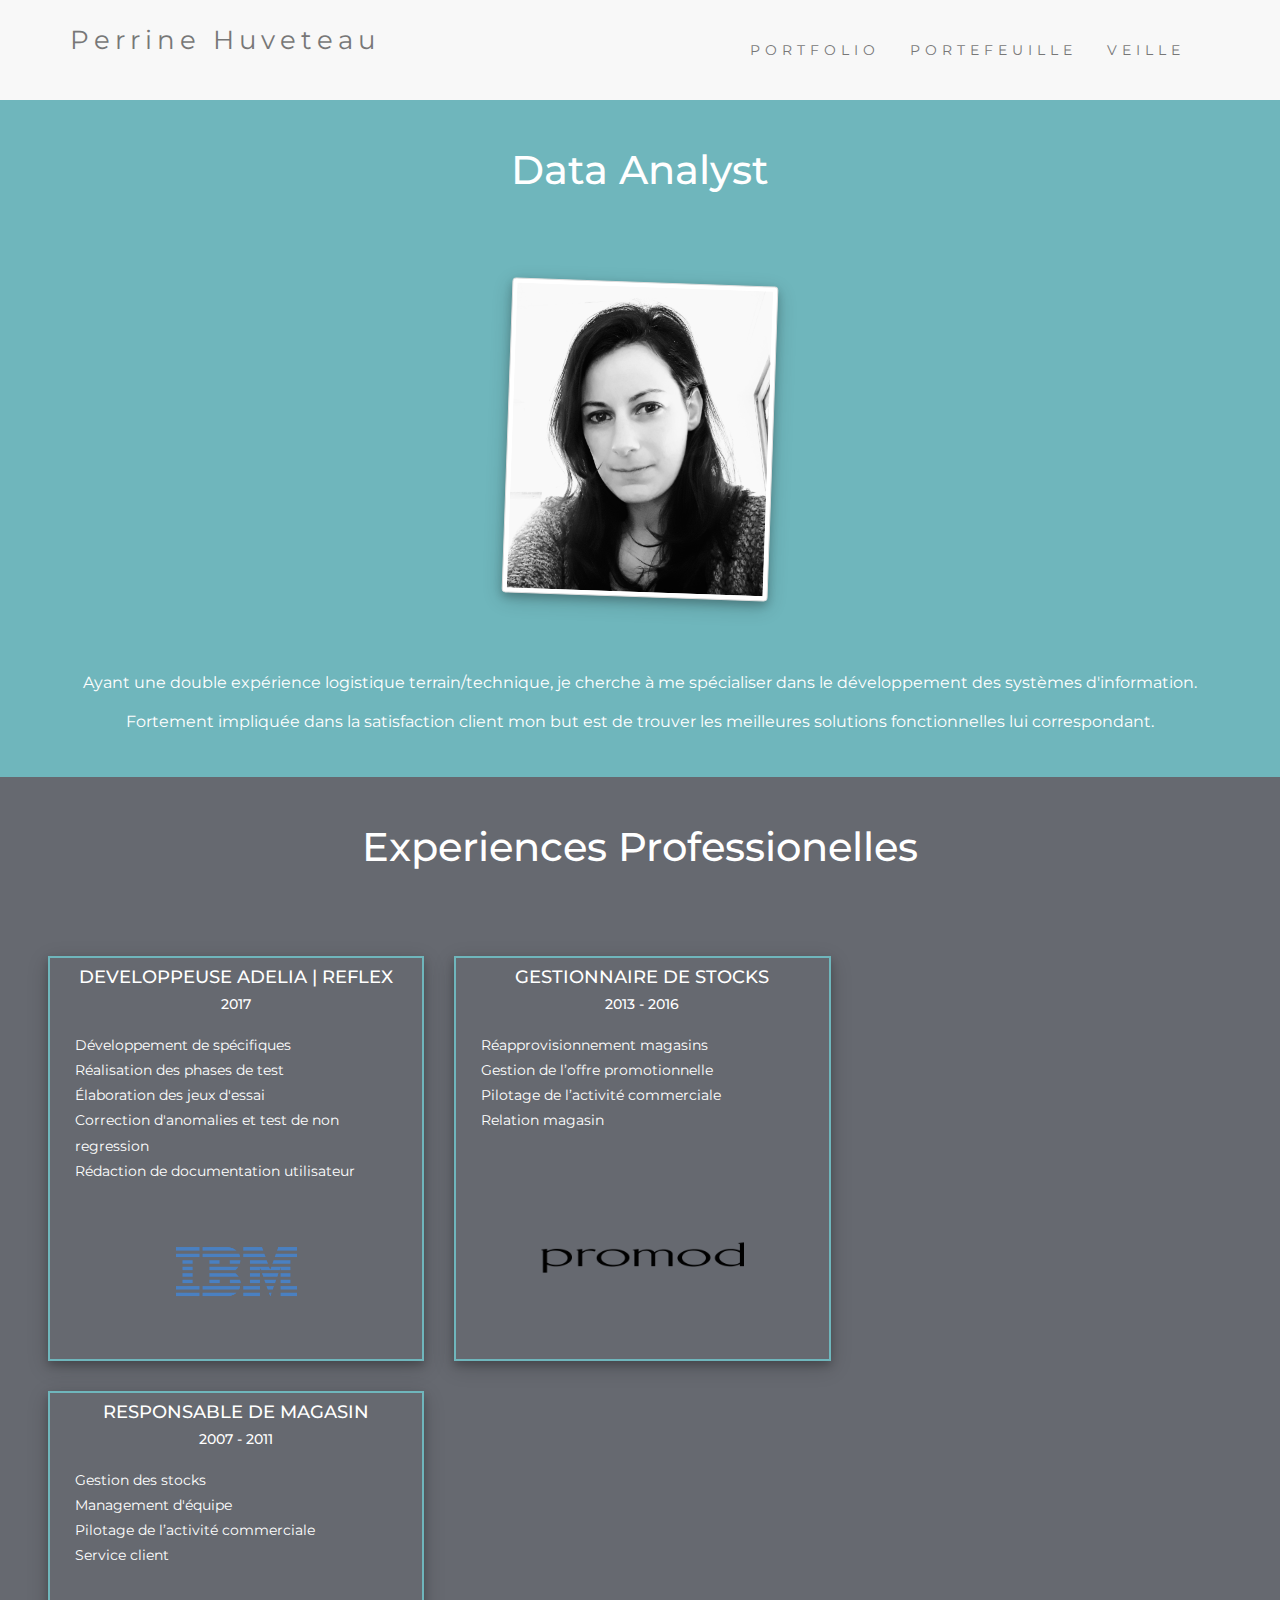
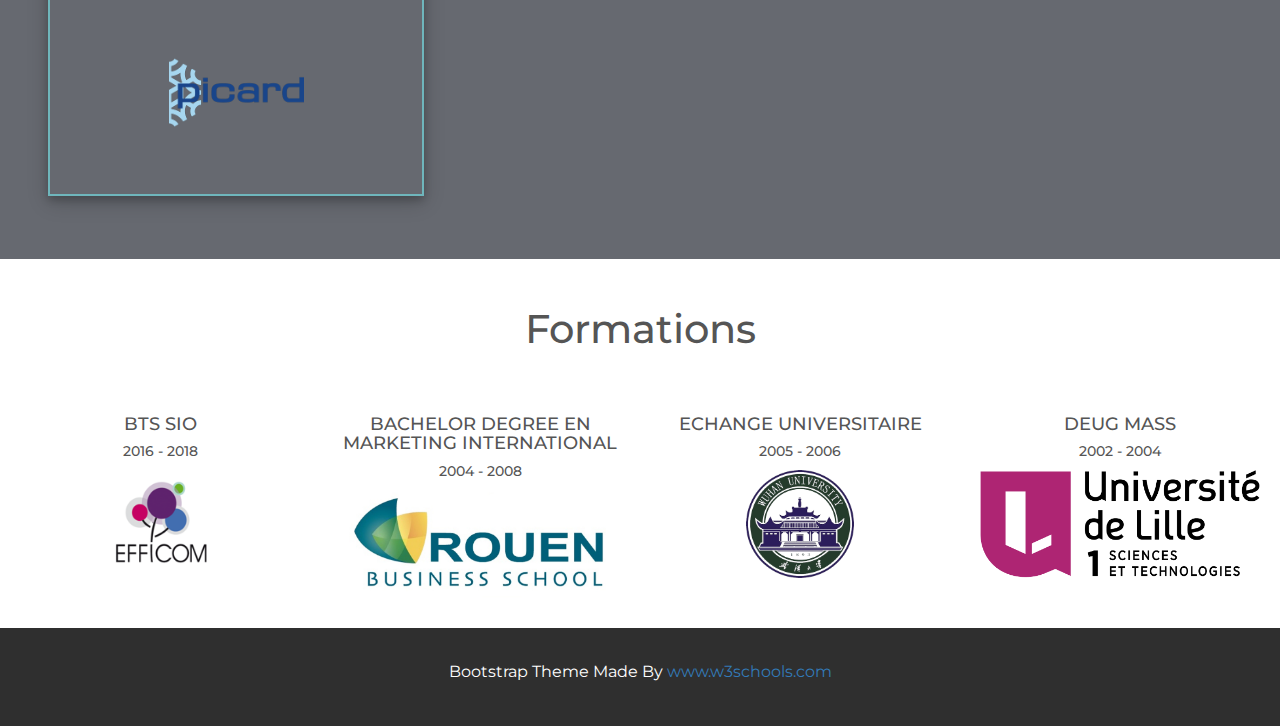
<file: Portfolio/index.html>
<!DOCTYPE html>
    <html lang="en">
    <head>
      <title>Portfolio Perrine Huveteau</title>
      <meta charset="utf-8">
      <meta name="viewport" content="width=device-width, initial-scale=1">

      <!-- Fonts -->
      <link href="https://fonts.googleapis.com/css?family=Montserrat" rel="stylesheet">

      <!-- Librairie bootstrap + jquery -->
      <link rel="stylesheet" href="https://maxcdn.bootstrapcdn.com/bootstrap/3.3.7/css/bootstrap.min.css">
      <script src="https://ajax.googleapis.com/ajax/libs/jquery/1.12.4/jquery.min.js"></script>
      <script src="https://maxcdn.bootstrapcdn.com/bootstrap/3.3.7/js/bootstrap.min.js"></script>
<link rel="stylesheet" type="text/css" href="style.css">



</head>

<body>

   <nav class="navbar navbar-default">
      <div class="container">
        <div class="navbar-header">
        <a class="navbar-brand" id="titre" href="index.html">Perrine Huveteau</a>
    </div>
    <div class="collapse navbar-collapse" id="myNavbar">
      <ul class="nav navbar-nav navbar-right">
        <li><a href="portfolio.html">PORTFOLIO</a></li>
        <li><a href="portefeuille.html">PORTEFEUILLE</a></li>
        <li><a href="veille.html">VEILLE</a></li>
    </ul>
</div>
</div>
</nav>


<div class="container-fluid bg-1 text-center">
  <h3>Data Analyst</h3>
  <img src="img/avatar2.jpg" class="img-thumbnail" id="avatar"  alt="Avatar">
  <p>Ayant une double expérience logistique terrain/technique, je cherche à me spécialiser dans le développement des systèmes d'information.</p> 
  <p>Fortement impliquée dans la satisfaction client mon but est de trouver les meilleures solutions fonctionnelles lui correspondant.</p>
</div>

<div  class="container-fluid bg-2 text-center">
  <h3>Experiences Professionelles</h3>
  <br>
  <div class="row" id="row_xp">
    <div class="col-sm-4">
      <h4>DEVELOPPEUSE ADELIA | REFLEX</h4>
      <h5>2017</h5>
      <ul>
          <li>Développement de spécifiques</li>
          <li>Réalisation des phases de test</li>
          <li>Élaboration des jeux d'essai</li>
          <li>Correction d'anomalies et test de non regression</li>
          <li>Rédaction de documentation utilisateur</li>
      </ul>

      <a href="https://www.ibm.com/fr-fr/"><img src="img/IBM.png" class="logo-ets" alt="IBM"></a>
  </div>
  <div class="col-sm-4">
      <h4>GESTIONNAIRE DE STOCKS</h4>
      <h5>2013 - 2016 </h5>
      <ul>
          <li>Réapprovisionnement magasins</li>
          <li>Gestion de l’offre promotionnelle</li>
          <li>Pilotage de l’activité commerciale</li>
          <li>Relation magasin</li>
      </ul>
      <br>
      <a href="https://www.promod.fr/"><img src="img/promod.png" class="logo-ets" alt="Promod"></a>
  </div>
  <div class="col-sm-4"> 
      <h4>RESPONSABLE DE MAGASIN</h4>
      <h5>2007 - 2011</h5>
      <ul>
          <li>Gestion des stocks </li>
          <li>Management d'équipe</li>
          <li>Pilotage de l’activité commerciale</li>
          <li>Service client</li>
      </ul>
      <br>
      <a href="http://www.picard.fr/"><img src="img/picard.png" class="logo-ets" alt="Picard"></a>
  </div>
</div>
      <!--  <a href="#" class="btn btn-default btn-lg">
    <span class="glyphicon glyphicon-search"></span> Search
</a>-->
</div>

<div class="container-fluid bg-3 text-center"> 
  <h3>Formations</h3>
  <br>
  <div class="row">
    <div class="col-sm-3">
      <h4>BTS SIO</h4>
      <h5>2016 - 2018</h5>
      <img src="img/efficom.png" class="logo-ecole" alt="Efficom">
  </div>
  <div class="col-sm-3">
      <h4>BACHELOR DEGREE EN MARKETING INTERNATIONAL</h4>
      <h5>2004 - 2008</h5>
      <img src="img/ESC.jpg" class="logo-ecole" alt="ESC Rouen">
  </div>
  <div class="col-sm-3"> 
      <h4>ECHANGE UNIVERSITAIRE</h4>
      <h5>2005 - 2006</h5>
      <img src="img/Wuhan.png" class="logo-ecole" alt="Wuhan DaShue">
  </div>
  <div class="col-sm-3"> 
      <h4>DEUG MASS</h4>
      <h5>2002 - 2004</h5>
      <img src="img/ustl.png" class="logo-ecole" alt="USTL">
  </div>
</div>
</div>
</body>

<footer class="container-fluid bg-4 text-center">
  <p>Bootstrap Theme Made By <a href="https://www.w3schools.com">www.w3schools.com</a></p> 
</footer>
</html>
</file>
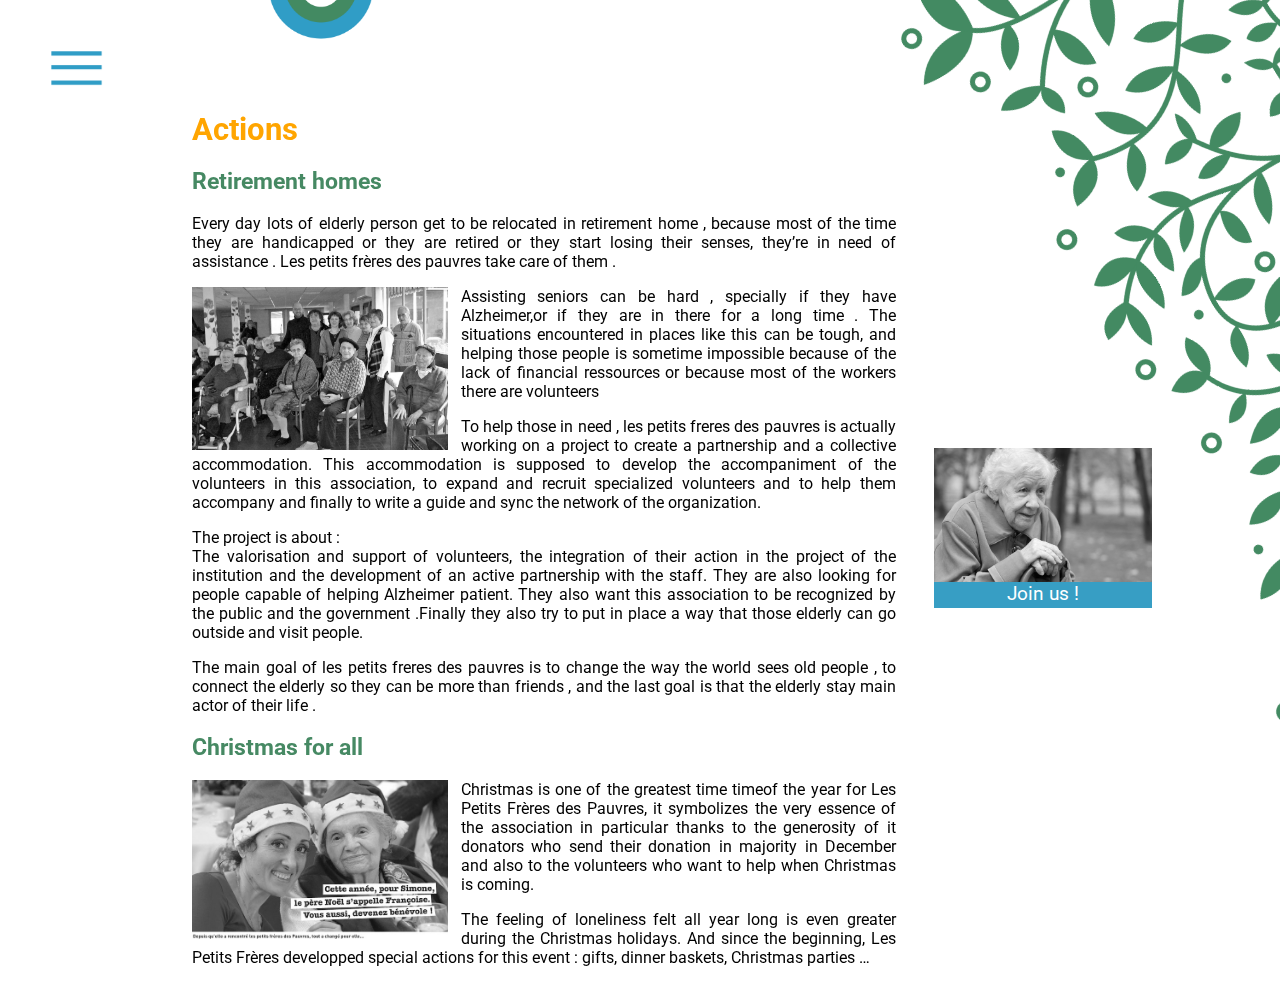
<file: Portfolio/PFP/actions.html>
<!DOCTYPE html>
<html>
<head>
	<title>LPF - Actions</title>
	<!-- sources javascript charset feuille de style et favicon -->
	<script type="text/javascript" src="script.js"></script>
	<meta http-equiv="Content-Type" content="text/html; charset=utf-8" />
	<link rel="stylesheet" type="text/css" href="style.css" />
	<link rel="icon" type="image/png" href="images/favicondet.png" />
<!-- fond d'écran feuille et icone menu en haut à gauche-->	
<img src="images/feuilles.png" id="feuilles1" >
<a href="#" onmouseover="ouvreV()"><img src="images/iconemenu.png" id="iconemenu"></a>

</head>

<body>
<!-- ************************************************ Partie Fixe ************************************************ -->
<!-- Volet-->
	<div id="volet" onmouseout="fermeV()">
		<div id="liens" onmouseover="ouvreV()">
			<ul id="ulmenu">
			  <li><a href="missions_english.html">Missions</a></li>
			  <li><a href="history.html">History</a></li>
			  <li><a href="actions.html">Actions</a></li>
			  <li><a href="contact_english.html">Join us</a></li>
			  <li><a href="plan.html">Site plan</a></li>
			</ul>
		</div>
	</div>
<!-- Logo de retour accueil -->
<span onmouseover="descL()" onmouseout="monteL()" id="retou_accueil">
<a href="accueil.html" ><img src="images/newlogo.png" id="logoaccueil" >
<span id="accueil" >Home</span></a>
</span>
<!-- Logo pour le contact en direction de la feuille contact.html-->
<a href="contact.html"><img src="images/elderly1.jpg" id="illupage" onmouseover="ouvreRejoindre()" onmouseout="fermeRejoindre()">
<div id="nousrejoindre" onmouseover="ouvreRejoindre()" onmouseout="fermeRejoindre()"> Join us !</div></a>

<!-- ************************************************ Partie Mobile ************************************************ -->
	<div class="cadre_content">
	<h1>Actions</h1>
		<h2>Retirement homes</h2>

<p>Every day lots of elderly person get to be relocated in retirement home , because most of the time they are handicapped or they are retired or they start losing their senses, they’re in need of assistance . Les petits frères des pauvres take care of them .</p>
<img src="images/maisonretraite.jpg" class="illunews">
<p>Assisting seniors can be hard , specially if they have Alzheimer,or if they are in there for a long time . The situations encountered in places like this can be tough, and helping those people is sometime impossible because of the lack of financial ressources  or because most of the workers there are volunteers</p>

<p>To help those in need , les petits freres des pauvres is actually working on a project to create a partnership and a collective accommodation.
This accommodation is supposed to develop the accompaniment of the volunteers in this association, to expand and recruit specialized volunteers and to help them accompany and finally to write a guide and sync the network of the organization.</p>

<p>The project is about :<br>
The valorisation and support of volunteers, the integration of their action 	in the project of the institution and the development of an active partnership with the staff. They are also looking for people capable of helping Alzheimer patient. They also want this association to be recognized by the public and the government .Finally they also try to put in place a way that those elderly can go outside and visit people.</p>

<p>The main goal of les petits freres des pauvres  is to  change the way the world sees old people , to connect the elderly so they can be more than friends , and the last goal is that the elderly stay main actor of their life .</p>

	<h2>Christmas for all </h2>

<img src="images/noel2.jpg" class="illunews">
<p>Christmas is one of the greatest time timeof the year for Les Petits Frères des Pauvres, it symbolizes the very essence of the association in particular thanks to the generosity of it donators who send their donation in majority in December and also to the volunteers who want to help when Christmas is coming.</p>

<p>The feeling of loneliness felt all year long is even greater during the Christmas holidays. And since the beginning, Les Petits Frères developped special actions for this event : gifts, dinner baskets, Christmas parties …</p>

	</div>



</body>

</html>
</file>
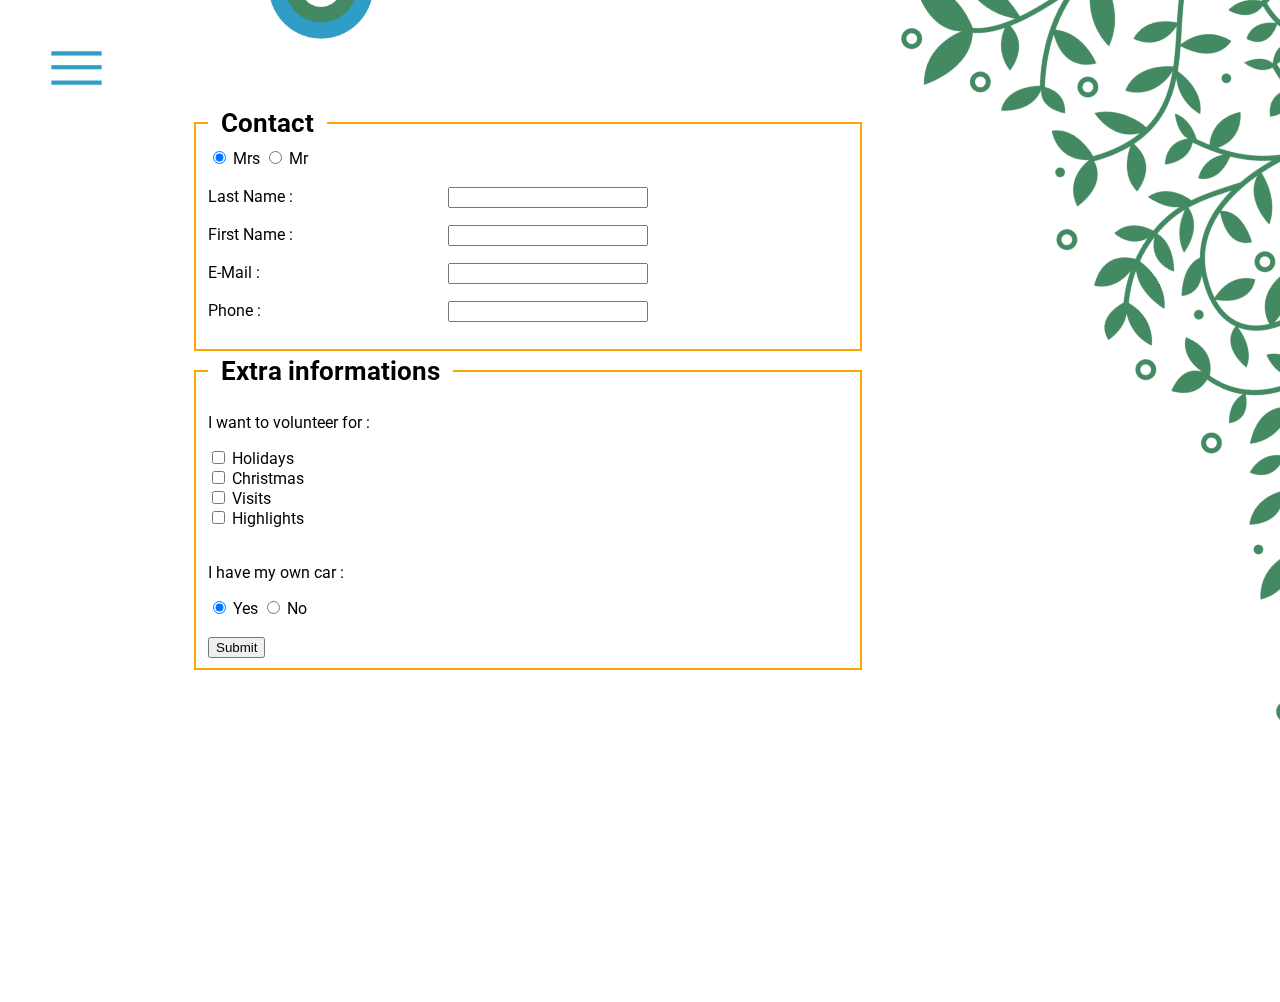
<file: Portfolio/PFP/contact_english.html>
<!DOCTYPE html>
<html>
<head>
	<title>LPF - Contact</title>
<!-- sources javascript charset feuille de style et favicon -->
	<script type="text/javascript" src="script.js"></script>
	<meta http-equiv="Content-Type" content="text/html; charset=utf-8" />
	<link rel="stylesheet" type="text/css" href="style.css" />
	<link rel="icon" type="image/png" href="images/favicondet.png" />
<!-- fond d'écran feuille et icone menu en haut à gauche-->	
<img src="images/feuilles.png" id="feuilles1" >
<a href="#" onmouseover="ouvreV()"><img src="images/iconemenu.png" id="iconemenu"></a>

</head>

<body>
<!-- ************************************************ Partie Fixe ************************************************ -->
<!-- Volet-->

<div id="volet_en" onmouseout="fermeV_en()">

<div id="volet" onmouseout="fermeV()">

		<div id="liens" onmouseover="ouvreV()">
			<ul id="ulmenu">
			  
			  <li><a href="missions_english.html">Missions</a></li>
			  <li><a href="history.html">History</a></li>
			  <li><a href="actions.html">Actions</a></li>
			  <li><a href="contact_english.html">Join us</a></li>
			  
			</ul>
		</div>
	</div>
<!-- Logo de retour accueil -->
<span onmouseover="descL()" onmouseout="monteL()" id="retou_accueil">
<a href="accueil.html" ><img src="images/newlogo.png" id="logoaccueil" >
<span id="accueil" >Accueil</span></a>
</span>

<!-- ************************************************ Partie Mobile ************************************************ -->

<div class="formulaire">
<form  method="post" action="welcome.html">
<fieldset>
<legend>Contact</legend>
	<input type="radio" name="civilite" value="Madame" checked="checked" /> 
	<label for="Madame">Mrs</label>

	<input type="radio" name="civilite" value="Monsieur"/>
	<label for="Monsieur">Mr</label>
	<br><br>

	<label for="Nom">Last Name : </label>
	<input type="text" name="Nom" class="box"/>
	<br><br>

	<label for="Prenom">First Name : </label>
	<input type="text" name="Prenom" class="box"/>
	<br><br>

	<label for="Mail">E-Mail : </label>
	<input type="E-Mail" name="Mail" class="box"/>
	<br><br>

	<label for="Tel">Phone : </label>
	<input type="tel" name="Tel" class="box"/>
	<br><br>

</fieldset>

<fieldset>
<legend>Extra informations</legend>
<p>I want to volunteer for :</p>
	<input type="checkbox" name="vacances" /> 
	<label for="vacances">Holidays</label><br />
    <input type="checkbox" name="Noel" /> 
    <label for="Noel">Christmas</label><br />
    <input type="checkbox" name="Visites"/> 
    <label for="Visites">Visits</label><br />
    <input type="checkbox" name="TpsForts" /> 
    <label for="TpsForts">Highlights</label><br><br>
<p>I have my own car :</p>
	<input type="radio" name="Voiture" value="Oui" checked="checked" /> 
	<label for="Oui">Yes</label>
	<input type="radio" name="Voiture" value="Non"/>
	<label for="Non">No</label>
<br><br>

	<input id="bouton" type="submit" value="Submit" />


</fieldset>
</form>
</div>



</body>

</html>
</file>
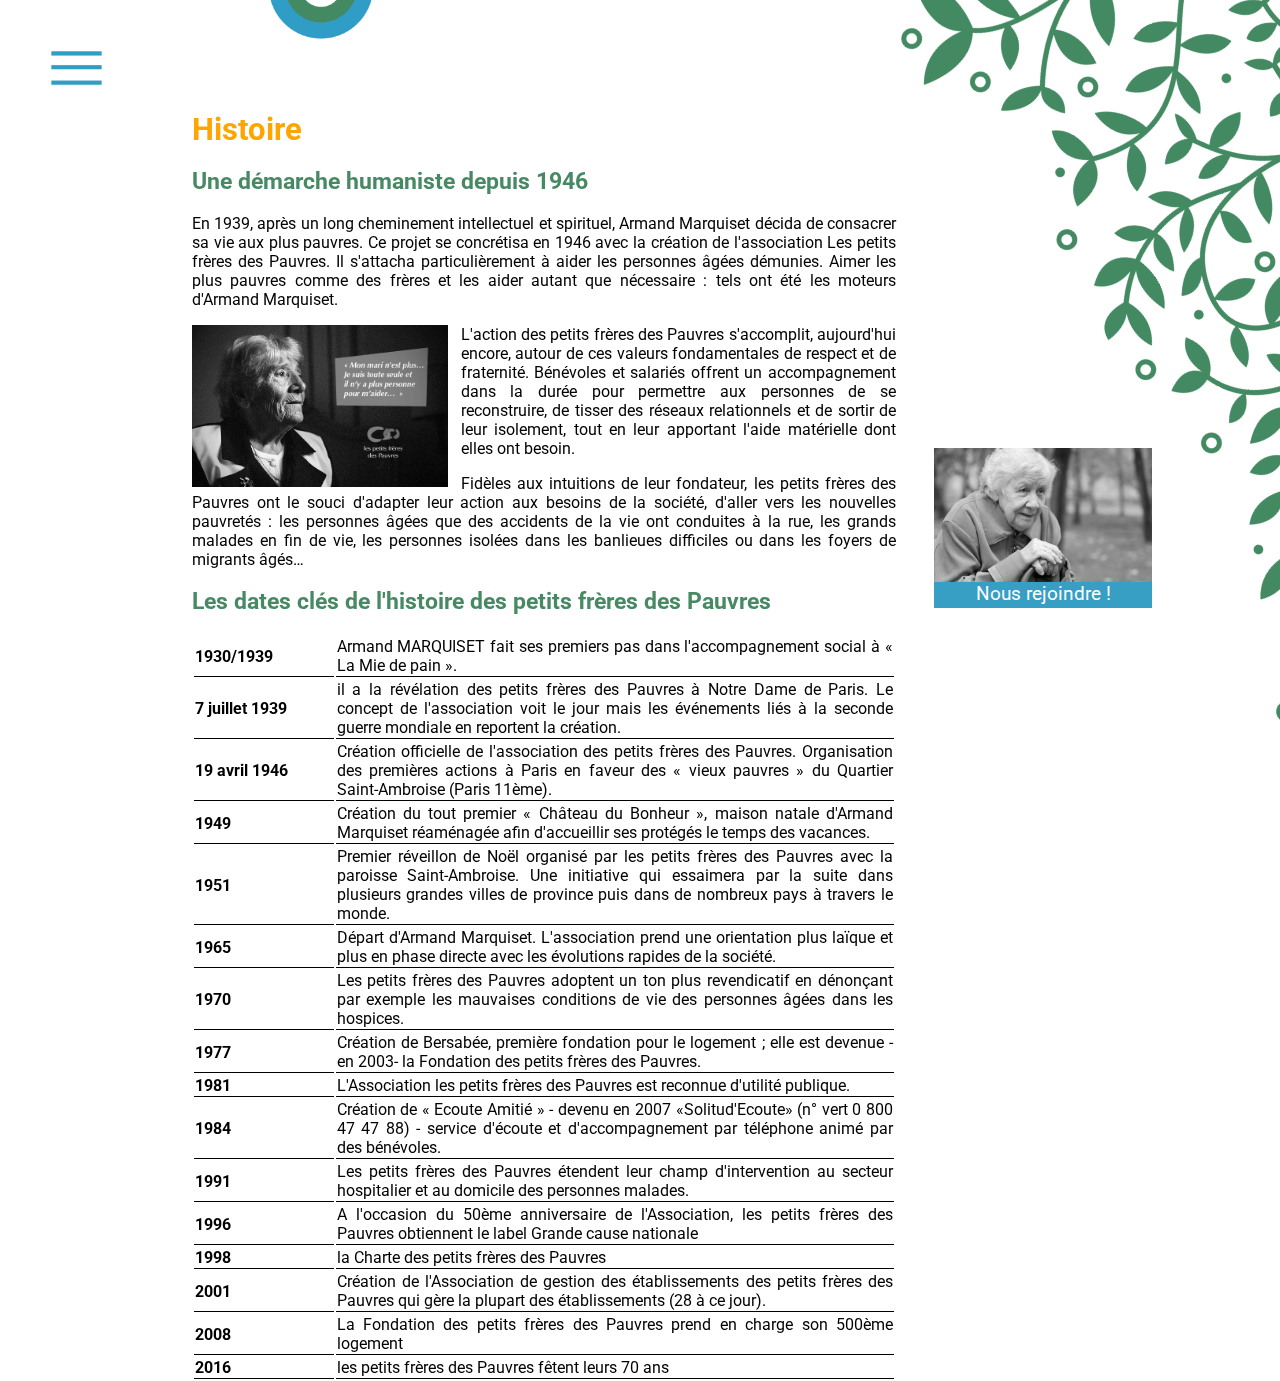
<file: Portfolio/PFP/histoire.html>
<!DOCTYPE html>
<html>
<head>
	<title>LPF - Histoire</title>
<!-- sources javascript charset feuille de style et favicon -->
	<script type="text/javascript" src="script.js"></script>
	<meta http-equiv="Content-Type" content="text/html; charset=utf-8" />
	<link rel="stylesheet" type="text/css" href="style.css" />
	<link rel="icon" type="image/png" href="images/favicondet.png" />
<!-- fond d'écran feuille et icone menu en haut à gauche-->	
<img src="images/feuilles.png" id="feuilles1" >
<a href="#" onmouseover="ouvreV()"><img src="images/iconemenu.png" id="iconemenu"></a>

</head>

<body>
<!-- ************************************************ Partie Fixe ************************************************ -->
<!-- Volet-->
	<div id="volet" onmouseout="fermeV()">
		<div id="liens" onmouseover="ouvreV()">
			<ul id="ulmenu">
			  <li><a href="news.html">Actualités</a></li>
			  <li><a href="missions.html">Présentation</a></li>
			  <li><a href="histoire.html">Histoire</a></li>
			  <li><a href="Localisations.html">Nous trouver</a></li>
			  <li><a href="contact.html">Nous rejoindre</a></li>
			  <li><a href="plan.html">Plan du site</a></li>
			</ul>
		</div>
	</div>
<!-- Logo de retour accueil -->
<span onmouseover="descL()" onmouseout="monteL()" id="retou_accueil">
<a href="accueil.html" ><img src="images/newlogo.png" id="logoaccueil" >
<span id="accueil" >Accueil</span></a>
</span>
<!-- Logo pour le contact en direction de la feuille contact.html-->
<a href="contact.html"><img src="images/elderly1.jpg" id="illupage" onmouseover="ouvreRejoindre()" onmouseout="fermeRejoindre()">
<div id="nousrejoindre" onmouseover="ouvreRejoindre()" onmouseout="fermeRejoindre()"> Nous rejoindre !</div></a>

<!-- ************************************************ Partie Mobile ************************************************ -->

	<div class="cadre_content">

	<h1>Histoire</h1>
	<h2>Une démarche humaniste depuis 1946</h2>
	<p>En 1939, après un long cheminement intellectuel et spirituel, Armand Marquiset décida de consacrer sa vie aux plus pauvres. Ce projet se concrétisa en 1946 avec la création de l'association Les petits frères des Pauvres. Il s'attacha particulièrement à aider les personnes âgées démunies. Aimer les plus pauvres comme des frères et les aider autant que nécessaire : tels ont été les moteurs d'Armand Marquiset.</p>
<img src="images/seule.jpg" class="illunews">
	<p>L'action des petits frères des Pauvres s'accomplit, aujourd'hui encore, autour de ces valeurs fondamentales de respect et de fraternité. Bénévoles et salariés offrent un accompagnement dans la durée pour permettre aux personnes de se reconstruire, de tisser des réseaux relationnels et de sortir de leur isolement, tout en leur apportant l'aide matérielle dont elles ont besoin.</p>
	
	<p>Fidèles aux intuitions de leur fondateur, les petits frères des Pauvres ont le souci d'adapter leur action aux besoins de la société, d'aller vers les nouvelles pauvretés : les personnes âgées que des accidents de la vie ont conduites à la rue, les grands malades en fin de vie, les personnes isolées dans les banlieues difficiles ou dans les foyers de migrants âgés…</p>

	<h2>Les dates clés de l'histoire des petits frères des Pauvres</h2>
<table>
	<tr>
		<th>1930/1939</th>
		<td>Armand MARQUISET fait ses premiers pas dans l'accompagnement social à « La Mie de pain ».</td>
		
	</tr>
	<tr>
		<th>7 juillet 1939</th>
		<td>il a la révélation des petits frères des Pauvres à Notre Dame de Paris. Le concept de l'association voit le jour mais les événements liés à la seconde guerre mondiale en reportent la création.</td>
		
	</tr>
	<tr>
		<th>19 avril 1946</th>
		<td>Création officielle de l'association des petits frères des Pauvres. Organisation des premières actions à Paris en faveur des « vieux pauvres » du Quartier Saint-Ambroise (Paris 11ème).</td>
		
	</tr>
	<tr>
		<th>1949</th>
		<td>Création du tout premier « Château du Bonheur », maison natale d'Armand Marquiset réaménagée afin d'accueillir ses protégés le temps des vacances.</td>
		
	</tr>
	<tr>
		<th>1951</th>
		<td>Premier réveillon de Noël organisé par les petits frères des Pauvres avec la paroisse Saint-Ambroise. Une initiative qui essaimera par la suite dans plusieurs grandes villes de province puis dans de nombreux pays à travers le monde.</td>
		
	</tr>
	<tr>
		<th>1965</th>
		<td>Départ d'Armand Marquiset. L'association prend une orientation plus laïque et plus en phase directe avec les évolutions rapides de la société.</td>
		
	</tr>
	<tr>
		<th>1970</th>
		<td>Les petits frères des Pauvres adoptent un ton plus revendicatif en dénonçant par exemple les mauvaises conditions de vie des personnes âgées dans les hospices.</td>
		
	</tr>
	<tr>
		<th>1977</th>
		<td>Création de Bersabée, première fondation pour le logement ; elle est devenue -en 2003- la Fondation des petits frères des Pauvres.</td>
		
	</tr>
	<tr>
		<th>1981</th>
		<td>L'Association les petits frères des Pauvres est reconnue d'utilité publique.</td>
		
	</tr>
	<tr>
		<th>1984 </th>
		<td>Création de « Ecoute Amitié » - devenu en 2007 «Solitud'Ecoute» (n° vert 0 800 47 47 88) - service d'écoute et d'accompagnement par téléphone animé par des bénévoles.</td>
		
	</tr>
	<tr>
		<th>1991</th>
		<td>Les petits frères des Pauvres étendent leur champ d'intervention au secteur hospitalier et au domicile des personnes malades.</td>
		
	</tr>
	<tr>
		<th>1996</th>
		<td>A l'occasion du 50ème anniversaire de l'Association, les petits frères des Pauvres obtiennent le label Grande cause nationale</td>
		
	</tr>
	<tr>
		<th>1998 </th>
		<td>la Charte des petits frères des Pauvres</td>
		
	</tr>
	<tr>
		<th>2001</th>
		<td>Création de l'Association de gestion des établissements des petits frères des Pauvres qui gère la plupart des établissements (28 à ce jour).</td>
		
	</tr>
	<tr>
		<th>2008</th>
		<td>La Fondation des petits frères des Pauvres prend en charge son 500ème logement</td>
		
	</tr>
	<tr>
		<th>2016 </th>
		<td>les petits frères des Pauvres fêtent leurs 70 ans</td>
		
	</tr>
	
</table>

	
	</div>



</body>

</html>
</file>
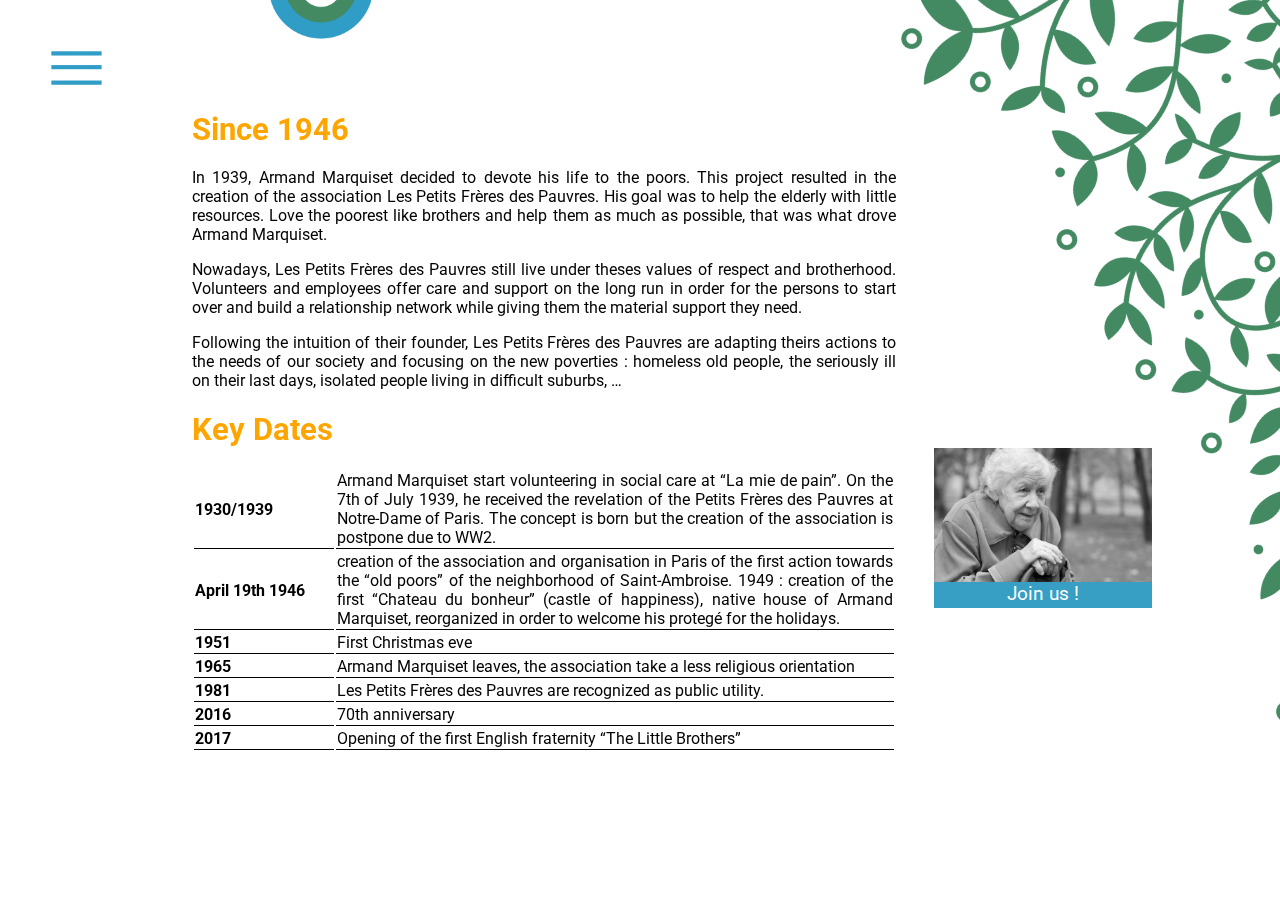
<file: Portfolio/PFP/history.html>
<!DOCTYPE html>
<html>
<head>
	<title>LPF - History</title>
	<!-- sources javascript charset feuille de style et favicon -->
	<script type="text/javascript" src="script.js"></script>
	<meta http-equiv="Content-Type" content="text/html; charset=utf-8" />
	<link rel="stylesheet" type="text/css" href="style.css" />
	<link rel="icon" type="image/png" href="images/favicondet.png" />
<!-- fond d'écran feuille et icone menu en haut à gauche-->	
<img src="images/feuilles.png" id="feuilles1" >
<a href="#" onmouseover="ouvreV()"><img src="images/iconemenu.png" id="iconemenu"></a>

</head>

<body>
<!-- ************************************************ Partie Fixe ************************************************ -->
<!-- Volet-->
	<div id="volet" onmouseout="fermeV()">
		<div id="liens" onmouseover="ouvreV()">
			<ul id="ulmenu">
			  <li><a href="missions_english.html">Missions</a></li>
			  <li><a href="history.html">History</a></li>
			  <li><a href="actions.html">Actions</a></li>
			  <li><a href="contact_english.html">Join us</a></li>
			  <li><a href="plan.html">Site plan</a></li>
			</ul>
		</div>
	</div>
<!-- Logo de retour accueil -->
<span onmouseover="descL()" onmouseout="monteL()" id="retou_accueil">
<a href="accueil.html" ><img src="images/newlogo.png" id="logoaccueil" >
<span id="accueil" >Home</span></a>
</span>
<!-- Logo pour le contact en direction de la feuille contact.html-->
<a href="contact.html"><img src="images/elderly1.jpg" id="illupage" onmouseover="ouvreRejoindre()" onmouseout="fermeRejoindre()">
<div id="nousrejoindre" onmouseover="ouvreRejoindre()" onmouseout="fermeRejoindre()"> Join us !</div></a>

<!-- ************************************************ Partie Mobile ************************************************ -->
	<div class="cadre_content">

	<h1>Since 1946</h1>

	<p>In 1939, Armand Marquiset decided to devote his life to the poors. This project resulted in the creation of the association Les Petits Frères des Pauvres. 
	His goal was to help the elderly with little resources. Love the poorest like brothers and help them as much as possible, that was what drove Armand Marquiset.</p>

	<p>Nowadays, Les Petits Frères des Pauvres still live under theses values of respect and brotherhood. Volunteers and employees offer care and support on the long run in order for the persons to start over and build a relationship network while giving them the material support they need.</p>

	<p>Following the intuition of their founder, Les Petits Frères des Pauvres are adapting theirs actions to the needs of our society and focusing on the new poverties : homeless old people,  the seriously ill on their last days, isolated people living in difficult suburbs, …</p>


	<h1>Key Dates</h1>
	<table>
		<tr>
			<th>1930/1939</th>
			<td>Armand Marquiset start volunteering in social care at “La mie de pain”. On the 7th of July 1939, he received the revelation of the Petits Frères des Pauvres at Notre-Dame of Paris. The concept is born but the creation of the association is postpone due to WW2.</td>
		</tr>
		<tr>
			<th>April 19th 1946</th>
			<td>creation of the association and organisation in Paris of the first action towards the “old poors” of the neighborhood of Saint-Ambroise.
			1949 : creation of the first “Chateau du bonheur” (castle of happiness), native house of Armand Marquiset, reorganized in order to welcome his protegé for the holidays.</td>
		</tr>
		<tr>
			<th>1951</th>
			<td>First Christmas eve</td>
		</tr>
		<tr>
			<th>1965</th>
			<td>Armand Marquiset leaves, the association take a less religious orientation</td>
		</tr>
		<tr>
			<th>1981</th>
			<td>Les Petits Frères des Pauvres are recognized as public utility.</td>
		</tr>
		<tr>
			<th>2016</th>
			<td>70th anniversary</td>
		</tr>
		<tr>
			<th>2017</th>
			<td>Opening of the first English fraternity “The Little Brothers”</td>
		</tr>
	
	</table>
<br>
<br>



	</div>



</body>

</html>
</file>
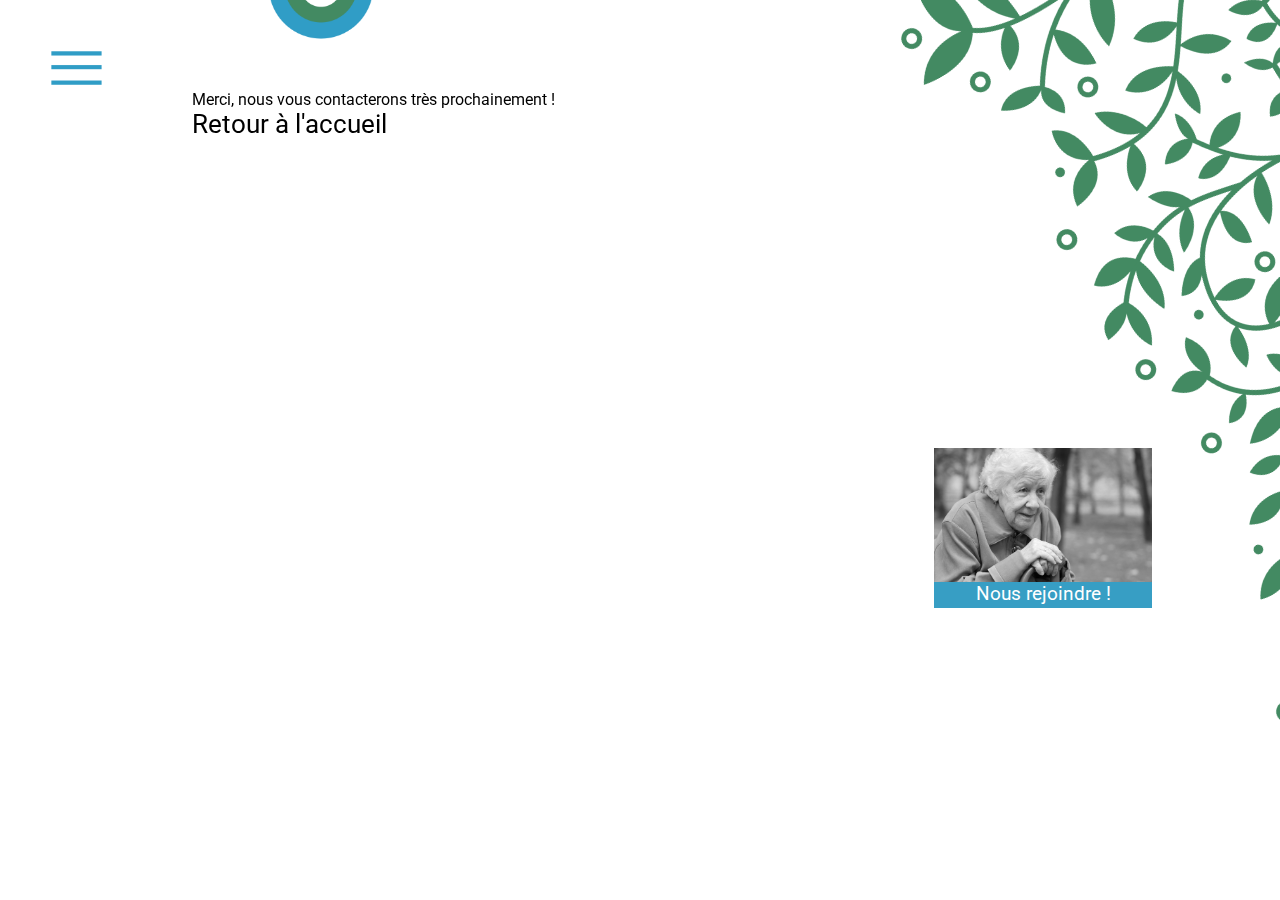
<file: Portfolio/PFP/merci.html>
<!DOCTYPE html>
<html>
<head>
	<title>LPF - Histoire</title>
<!-- sources javascript charset feuille de style et favicon -->
	<script type="text/javascript" src="script.js"></script>
	<meta http-equiv="Content-Type" content="text/html; charset=utf-8" />
	<link rel="stylesheet" type="text/css" href="style.css" />
	<link rel="icon" type="image/png" href="images/favicondet.png" />
<!-- fond d'écran feuille et icone menu en haut à gauche-->	
<img src="images/feuilles.png" id="feuilles1" >
<a href="#" onmouseover="ouvreV()"><img src="images/iconemenu.png" id="iconemenu"></a>

</head>

<body>
<!-- ************************************************ Partie Fixe ************************************************ -->
<!-- Volet-->
	<div id="volet" onmouseout="fermeV()">
		<div id="liens" onmouseover="ouvreV()">
			<ul id="ulmenu">
			  <li><a href="news.html">Actualités</a></li>
			  <li><a href="missions.html">Présentation</a></li>
			  <li><a href="histoire.html">Histoire</a></li>
			  <li><a href="Localisations.html">Nous trouver</a></li>
			  <li><a href="contact.html">Nous rejoindre</a></li>
			  <li><a href="plan.html">Plan du site</a></li>
			</ul>
		</div>
	</div>
<!-- Logo de retour accueil -->
<span onmouseover="descL()" onmouseout="monteL()" id="retou_accueil">
<a href="accueil.html" ><img src="images/newlogo.png" id="logoaccueil" >
<span id="accueil" >Accueil</span></a>
</span>
<!-- Logo pour le contact en direction de la feuille contact.html-->
<a href="contact.html"><img src="images/elderly1.jpg" id="illupage" onmouseover="ouvreRejoindre()" onmouseout="fermeRejoindre()">
<div id="nousrejoindre" onmouseover="ouvreRejoindre()" onmouseout="fermeRejoindre()"> Nous rejoindre !</div></a>

<!-- ************************************************ Partie Mobile ************************************************ -->
<div class="cadre_content">
Merci, nous vous contacterons très prochainement !<br>
<a href="Accueil.html">Retour à l'accueil</a>


</div>


</body>

</html>
</file>
<file: Portfolio/style.css>
body {
        font: 20px "Montserrat", sans-serif;
        line-height: 1.8;
        color: #f5f6f7;
    }

    p {font-size: 16px;}

    th{
        font-size: 12px;
        padding: 5px;
    }

    .fond_veille{
        background-color: white !important;
        padding-left: 5vw;
        color: black;
        font-size: 20px;
        margin-left: 10vw;
        margin-right: 10vw;
        margin-top: 10vh;
        margin-bottom: 10vh;
    }

     .fond_methodo{
        padding-left: 5vw;
        color: black;
        font-size: 20px;
        margin-left: 10vw;
        margin-right: 10vw;
        margin-top: 10vh;
        margin-bottom: 10vh;
    }


    h3{font-size: 40px;
        margin: 2vh;}

        #titre{
            font-size: 2vw;
            text-align: left;
        }

        ul{
            font-size: 14px;
            list-style-type: none;

            padding: 10px;

            text-align: left;
        }

        .col-sm-4{
            border-color: #6fb6bc;
            border-width: 2px;
            border-style: solid;
            margin: 15px;
            width: 31%;
            height: 45vh;
            box-shadow: 0 4px 8px 0 rgba(0, 0, 0, 0.2), 0 6px 20px 0 rgba(0, 0, 0, 0.19);
        }

        .margin {margin-bottom: 45px;}
        .bg-1 {
          background-color: #6fb6bc; /* Blue */
          color: #ffffff;
      }
      .bg-2 {
          background-color: #666970; /* Dark Blue */
          color: #ffffff;
      }
      .bg-3 {
          background-color: #ffffff; /* White */
          color: #555555;
      }

      .container-fluid {
        padding-top: 30px;
        padding-bottom: 30px;
    }

    .navbar {
        padding-top: 15px;
        padding-bottom: 15px;
        border: 0;
        border-radius: 0;
        margin-bottom: 0;
        font-size: 12px;
        letter-spacing: 5px;
    }

    .navbar-nav li a:hover {
        color: #6fb6bc !important;
    }

    .bg-4 {
        background-color: #2f2f2f;
        color: #ffffff;
    }

    #avatar{
    	height: 35vh;
    	margin: 8vh;
        margin-top: none;
        box-shadow: 0 4px 8px 0 rgba(0, 0, 0, 0.2), 0 6px 20px 0 rgba(0, 0, 0, 0.19);
        transform: rotate(2deg);
    }

    .logo-ets{
    	height: 15vh;

    	max-width: 60vw;
    	/*filter: grayscale(100%);*/
    }

    .banner{
        height: 80vh;
    }

    .logo-ecole{
        height: 12vh;

        max-width: 30vw;
        /*filter: grayscale(100%);*/
    }

  /*  .col-sm-4{
    	background-color: #16C494; /* Green
        }*/

    #row_xp{
        margin: 2vh;
    }

 .image-portfolio{
        height: 15vh;

        max-width: 60vw;
        /*filter: grayscale(100%);*/
    }

.table-hover{
    color: red;
}
</file>
<file: Portfolio/PFP/style.css>
/* fonts */

@import url('https://fonts.googleapis.com/css?family=Roboto');

/*Animations*/
		/* Safari 4.0 - 8.0 */
		@-webkit-keyframes accueil {
		    0%   {left:20vw;}
		    50%  {left:25vw;}
		    100% {left:20vw;}
		}

		/* Standard syntax */
		@keyframes accueil {
		    0%   {left:20vw;}
		    50%  {left:25vw;}
		    100% {left:20vw;}} 

/*fond d'écran*/
	#feuilles1 {
		width: 70vw;
		position: fixed;
		transform: rotate(60deg);
		right: -35vw;}

	#iconemenu {
		position: fixed;
	    top : 0px;
		width: 4%;
		left: 4vw;
		top: 4vw;
		z-index: 2;}

/*page index*/

	#logonomxl {
		position: absolute;
		width: 38vw;
		top: 8vw;
		left: 23vw;}
	#desc_asso {
		color: #379ec4;
		font-family: roboto;
		text-align: center;
		font-size: 1vw;
		position: absolute;
		bottom: 20px;
		width: 50vw;
		margin-left: 24vw;}

/*formulaires*/

	fieldset { 
		width: 45vw;
		border:0.3vw solid orange;
		}

	.formulaire {
		position: absolute;
		width: 55%;
		height:100%;
		top: 8vw;
		left: 15vw;
		font-family: Roboto;
		color: black;}

	.box {
		position: absolute;
		width: 15vw;
		left: 20vw;}

	fieldset { border:0.2vw solid orange;
				width: 50vw;}

	legend {
	  padding: 0.2em 0.5em;
	  color: black;
	  font-size:2vw;
	  font-weight: bold;
	  text-align:left;
	  }

	#dd{
	width:5vw;
	} 
	#mm{
	width:5vw;
	} 
	#aaaa{
	width:7vw;
	} 

	.champs {
	position: absolute;
	left: 200px;
	width: 20vw;
	}

	.lab {
		font-weight: bold;
		text-align: right;
		width: 130px;
		display: inline-block;
	}

/*menu latéral*/
	#volet {		
		background-color: #379ec4;
		position: fixed;
		top: 0%; 
		height: 200vw;
		width: 14vw;
		padding: 0px;
		left: -250px;
		z-index: 8;
		-webkit-transition: left 1s; /* Safari */
	    transition: left 1s;}

	#liens {
		position: absolute;
		left:-4vw;
		top: 5vw;
		text-decoration: none;}

	li {list-style-type: none;
}


	#ulmenu {
	    list-style-type: none;
	    border-radius: 10px;
	   
	    text-align: left;}

	#ulmenu li a {    
	    display: block;
	    color: white;
	    padding: 2vw;
	    text-decoration: none;
	    font-size: 1.5vw;
	    font-family: Roboto;}

	#ulmenu li a:hover {
	    color: white;
	    font-size: 1.6vw;}

	#ulplan li a {
		display: block;
		color: black;
	    padding: 0vw;
	    text-decoration: none;
	    font-size: 1.5vw;
	    font-family: Roboto;
	    list-style-type: square;
	}


/*bouton retour accueil*/
	#logoaccueil {		
		position: absolute;
		width: 10vw;
		left: 20vw;
		top: -6vw;
		transition: top 1s;
		animation-name: accueil;
	    animation-duration: 2s;}

	#accueil { 	
		font-family: Roboto;
		position: relative;
		font-size: 3vw;
		left :30vw;
		color: white;
		text-decoration: none;
		-webkit-transition: color 1s; /* Safari */
	    transition: color 1s;}

/*contenu*/
	a {
		text-decoration: none;}

	h1 {	
		color: orange;
		font-family: roboto;
		font-size: 2.4vw;}

	h2 {	
		color: #468963;
		font-family: roboto;
		font-size: 1.8vw;}

	.cadre_content a {
		color: black;
		font-family: Roboto;
		font-size: 2vw;
	}

	.cadre_content li:before {
		content: "+"; 
	}

	.cadre_content {	
		color: black;
		font-family: roboto;
		font-size: 1.25vw;
		text-align:justify;
		position: absolute;
		width: 55vw;
		top: 10%;
		left: 15%;}

	.illunews{
		float: left;
		width: 20vw;
		margin-right: 1vw;
	
		filter: grayscale(1);
	}
/*version anglaise*/
	#english{
		width: 2vw;
	}

	th {border-bottom: 1px solid black;
		width: 20%;}
	td {border-bottom: 1px solid black;
		}
/*carte et adresses*/
	#maps {
		width: 50vw;
		text-align:justify;
		position: absolute;
		top: 6vw;
		left: 17vw;
	}

	#liste_adresses {
		position: absolute;
		top : 56vw;
	}

	#table_adresses {
		font-family: Roboto;
		font-size: 1vw;
		width: 50vw;
		left: 17vw;
		position: absolute;

	}

/*image nous rejoindre*/
	#illupage {	
		position: fixed;
		filter: grayscale(1);
		width: 17vw;
		top: 35vw;
		right: 10vw;
		-webkit-transition: filter 1s; /* Safari */
	    transition: filter 1s;}

	#nousrejoindre {
		position: fixed;
		background-color: #379ec4;
		width: 17vw;
		height: 2vw;
		top: 45.5vw;
		right: 10vw;;
		font-family: Roboto;
		font-size: 1.5vw;
		text-align: center;
		color: white;
		-webkit-transition: top 1s; /* Safari */
	    transition: top 1s;	}
</file>
